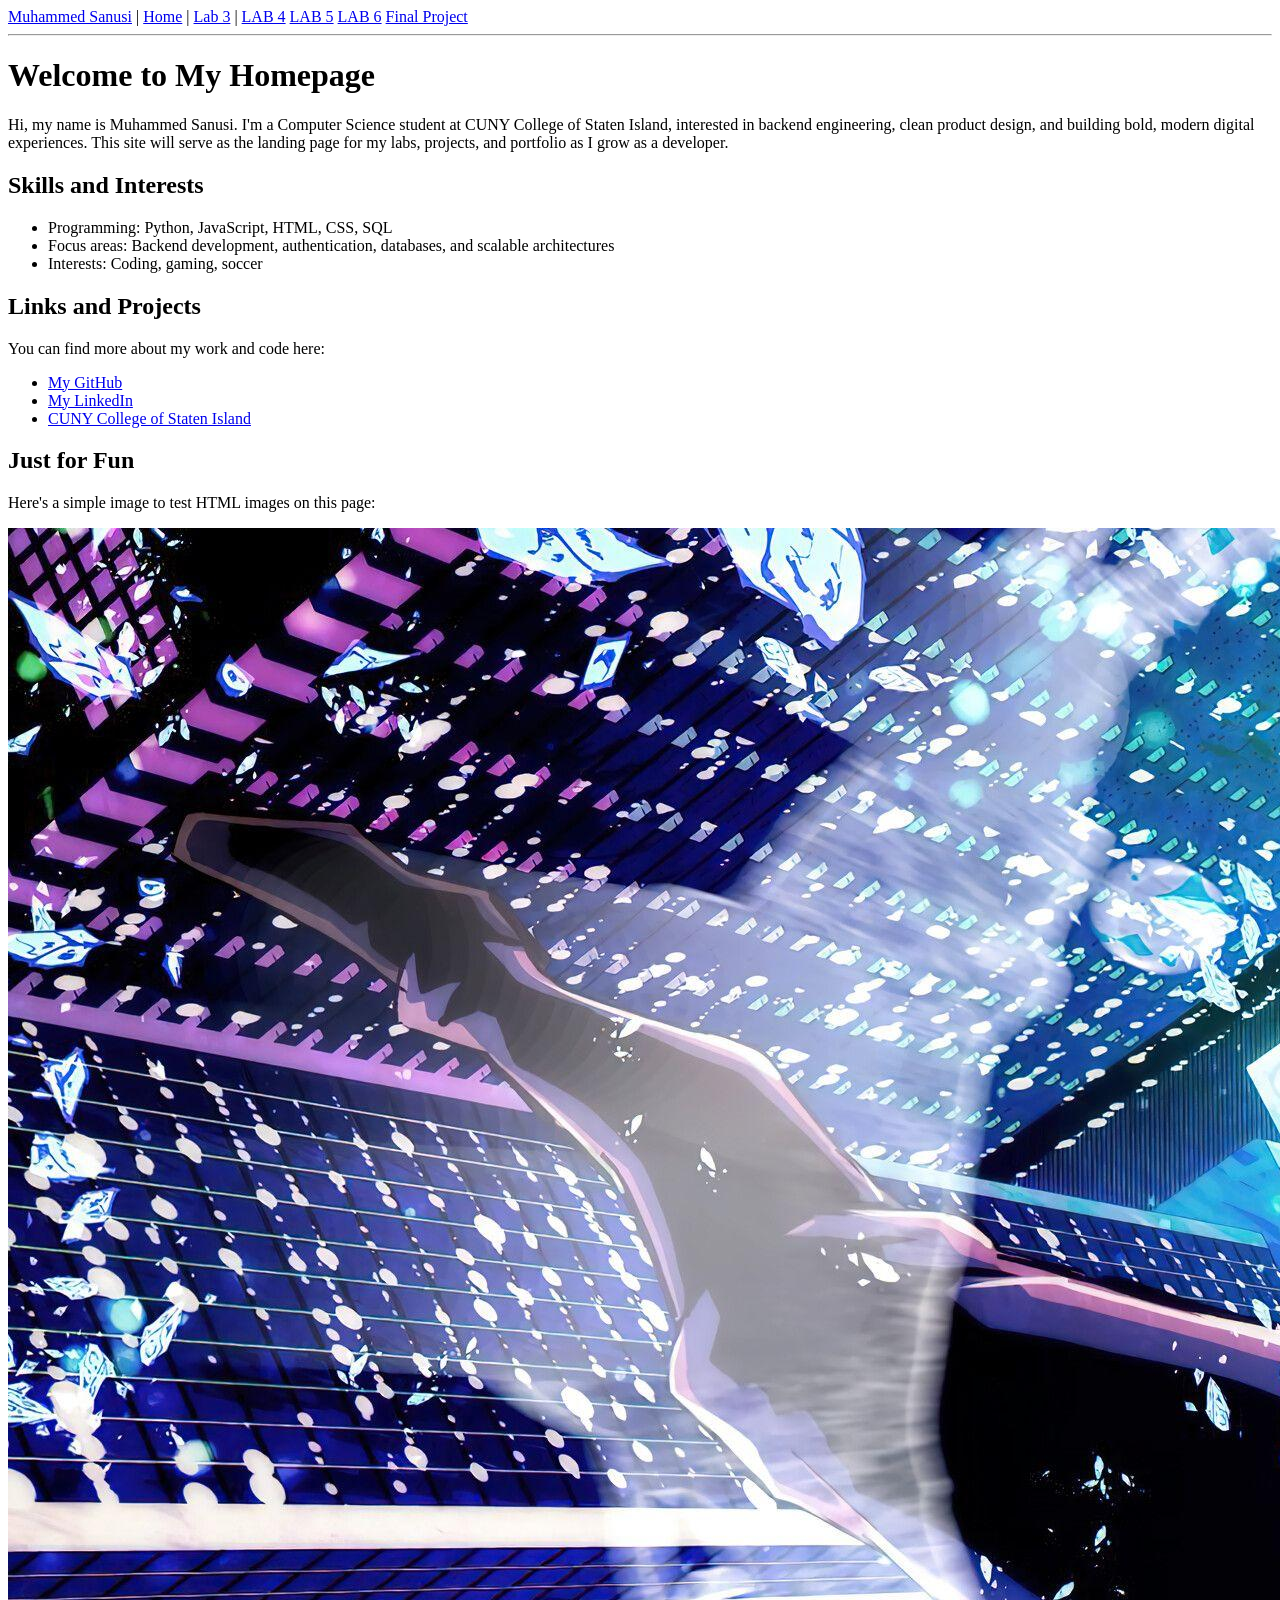
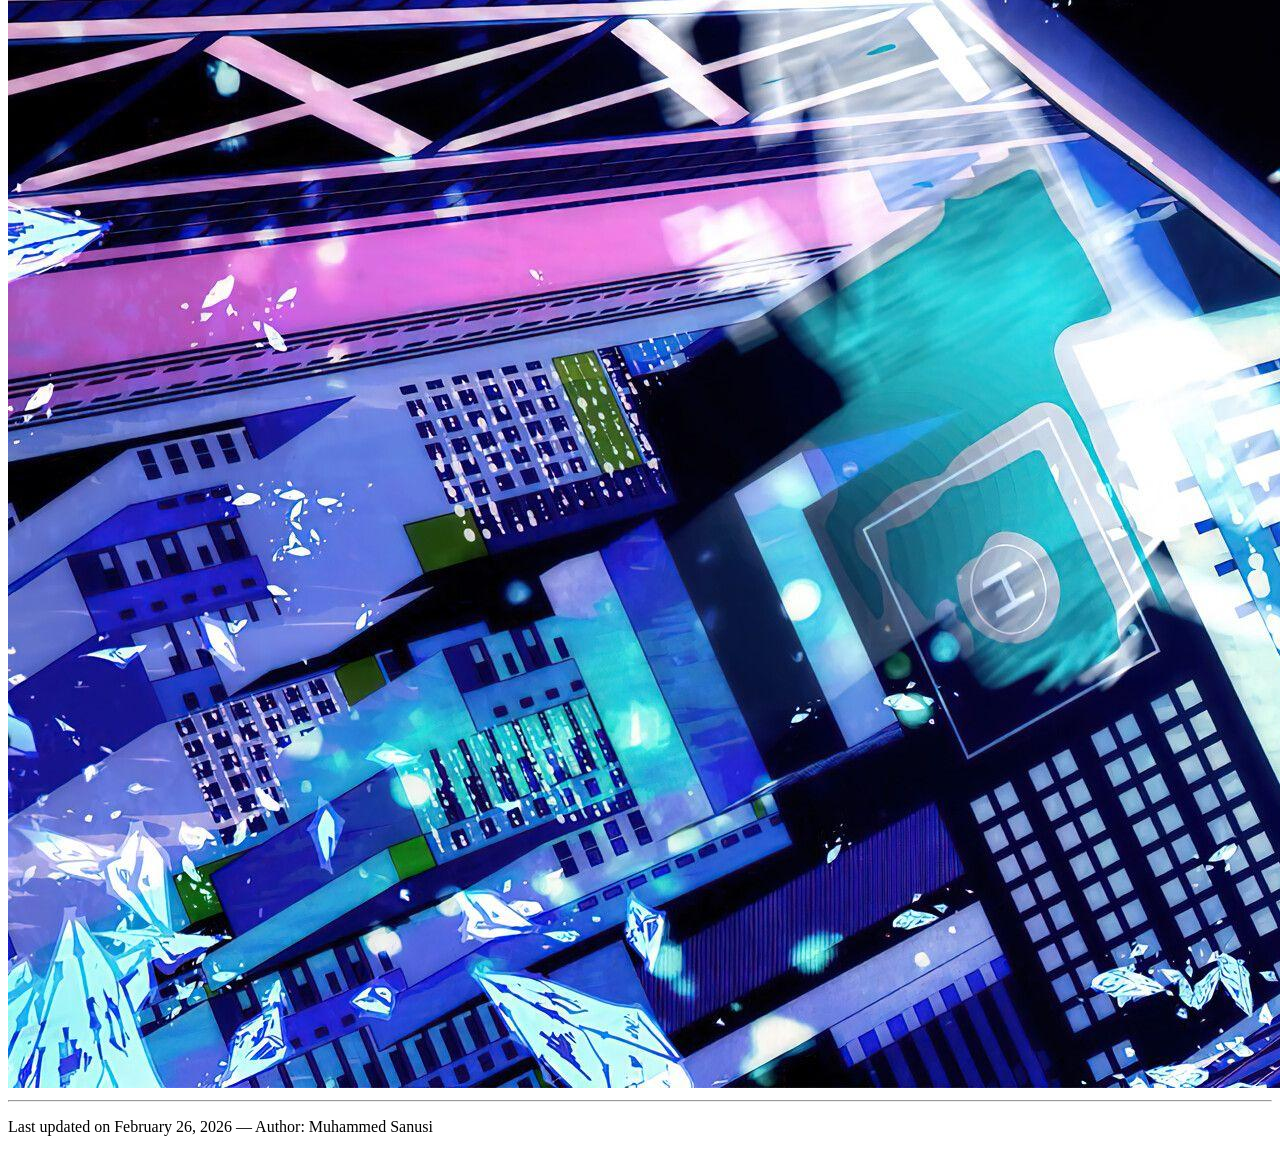
<file: index.html>
<!DOCTYPE html>
<html lang="en">
<head>
  <meta charset="UTF-8">
  <title>Muhammed Sanusi | Homepage</title>
</head>
<body>

<nav>
  <a href="index.html">Muhammed Sanusi</a> |
  <a href="index.html">Home</a> |
  <a href="responsive.html">Lab 3</a> |
  <a href="order.html">LAB 4</a>
  <a href="registration.html">LAB 5</a>
  <a href="REST.html">LAB 6</a>
  <a href="Website Project/Home.html">Final Project</a>
</nav>

<hr>

<h1>Welcome to My Homepage</h1>
<p>
  Hi, my name is Muhammed Sanusi. I'm a Computer Science student at CUNY College of Staten Island,
  interested in backend engineering, clean product design, and building bold, modern digital experiences.
  This site will serve as the landing page for my labs, projects, and portfolio as I grow as a developer.
</p>

<h2>Skills and Interests</h2>
<ul>
  <li>Programming: Python, JavaScript, HTML, CSS, SQL</li>
  <li>Focus areas: Backend development, authentication, databases, and scalable architectures</li>
  <li>Interests: Coding, gaming, soccer</li>
</ul>

<h2>Links and Projects</h2>
<p>You can find more about my work and code here:</p>
<ul>
  <li><a href="https://github.com/muhammedsanusi890-oss" target="_blank">My GitHub</a></li>
  <li><a href="https://www.linkedin.com/in/your-linkedin-username" target="_blank">My LinkedIn</a></li>
  <li><a href="https://www.csi.cuny.edu/" target="_blank">CUNY College of Staten Island</a></li>
</ul>

<h2>Just for Fun</h2>
<p>Here's a simple image to test HTML images on this page:</p>
<img src="Home.jpg" alt="Homepage image">

<hr>
<p>Last updated on February 26, 2026 — Author: Muhammed Sanusi</p>

</body>
</html>
</file>
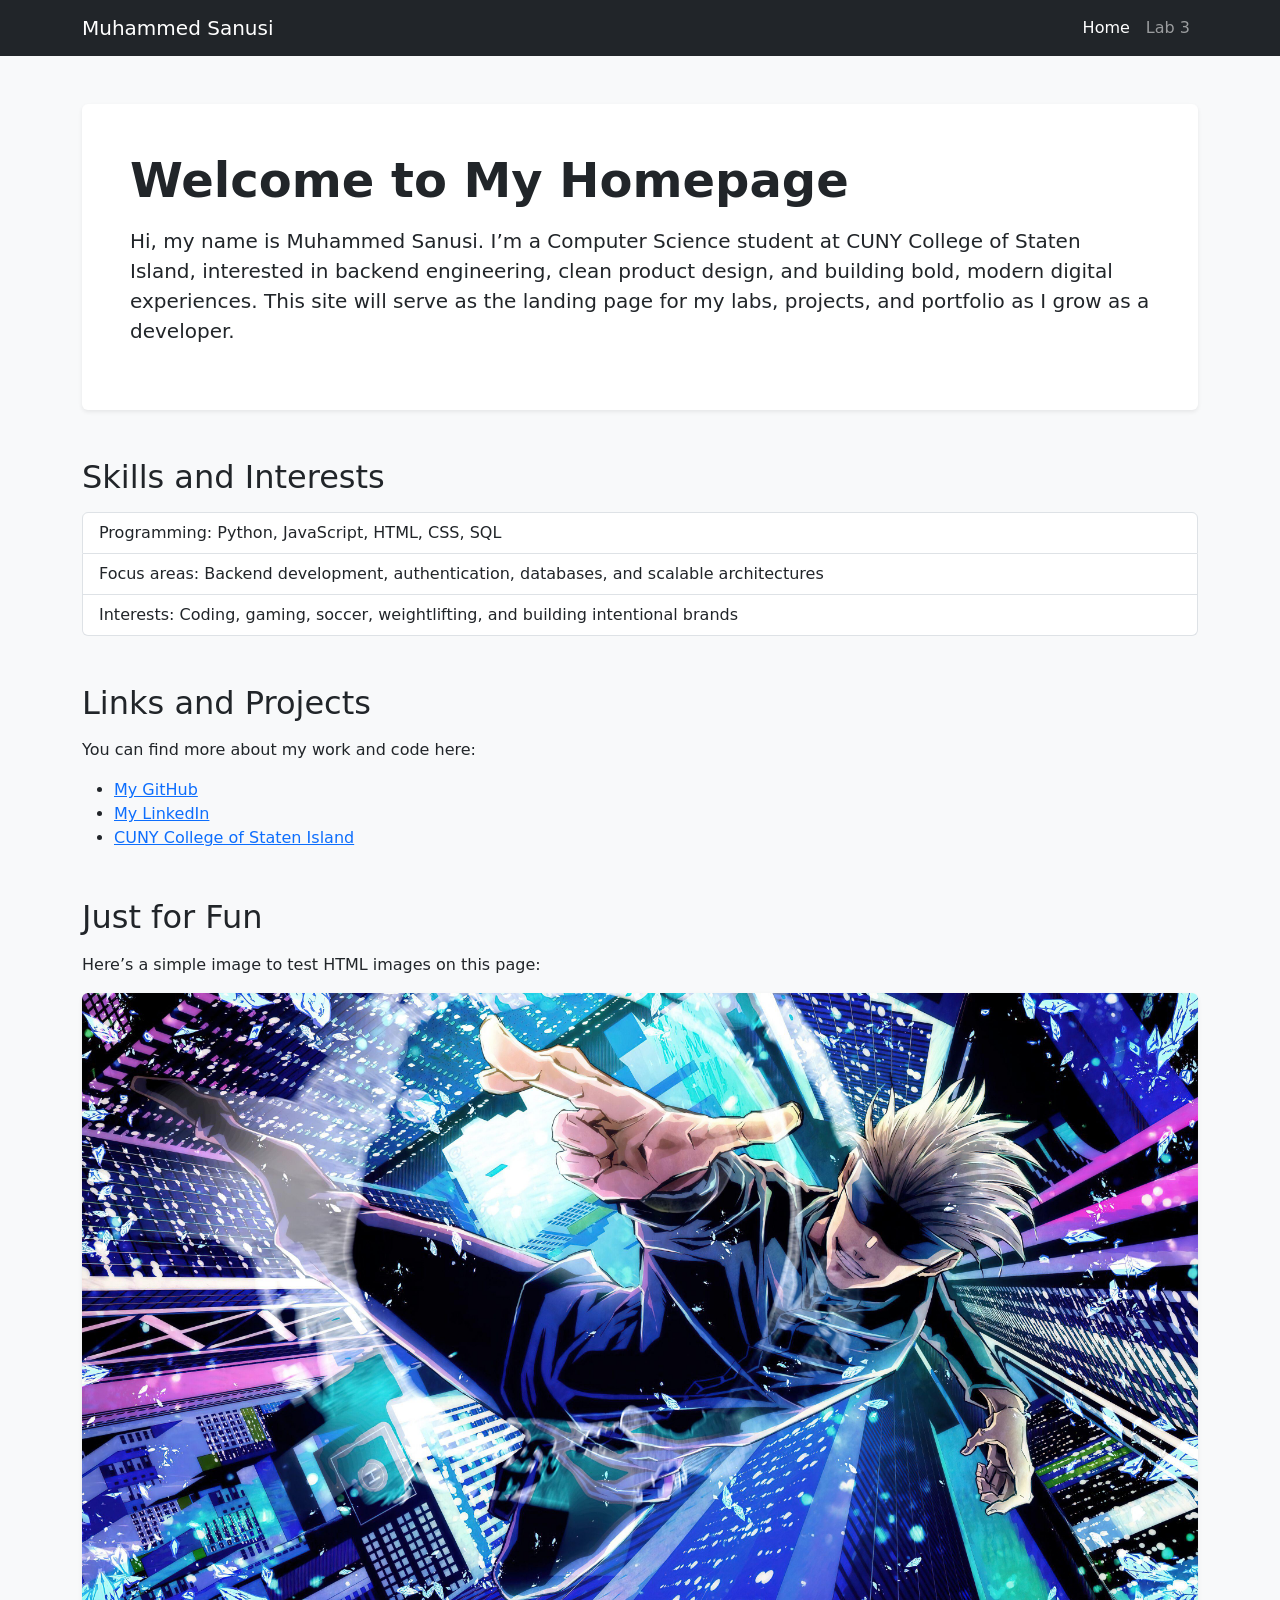
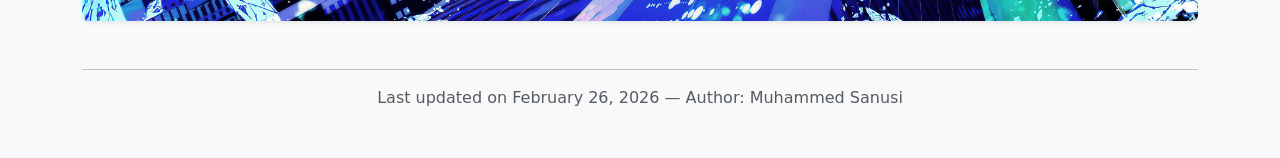
<file: Index.html>
<!DOCTYPE html>
<html lang="en">
<head>
  <meta charset="UTF-8">
  <meta name="viewport" content="width=device-width, initial-scale=1">
  <title>Muhammed Sanusi | Homepage</title>

  <!-- Bootstrap CSS -->
  <link href="https://cdn.jsdelivr.net/npm/bootstrap@5.3.0/dist/css/bootstrap.min.css" rel="stylesheet">
</head>

<body class="bg-light">

<!-- Navbar -->
<nav class="navbar navbar-expand-lg navbar-dark bg-dark">
  <div class="container">
    <a class="navbar-brand" href="index.html">Muhammed Sanusi</a>

    <button class="navbar-toggler" type="button" data-bs-toggle="collapse" data-bs-target="#navbarNav">
      <span class="navbar-toggler-icon"></span>
    </button>

    <div class="collapse navbar-collapse" id="navbarNav">
      <ul class="navbar-nav ms-auto">
        <li class="nav-item">
          <a class="nav-link active" href="index.html">Home</a>
        </li>
        <li class="nav-item">
          <a class="nav-link" href="responsive.html">Lab 3</a>
        </li>
      </ul>
    </div>
  </div>
</nav>

<!-- Header Section -->
<div class="container py-5">
  <div class="p-5 bg-white rounded shadow-sm">
    <h1 class="display-5 fw-bold">Welcome to My Homepage</h1>
    <p class="lead mt-3">
      Hi, my name is Muhammed Sanusi. I’m a Computer Science student at CUNY College of Staten Island,
      interested in backend engineering, clean product design, and building bold, modern digital experiences.
      This site will serve as the landing page for my labs, projects, and portfolio as I grow as a developer.
    </p>
  </div>
</div>

<!-- Skills Section -->
<div class="container mb-5">
  <h2 class="mb-3">Skills and Interests</h2>
  <ul class="list-group">
    <li class="list-group-item">Programming: Python, JavaScript, HTML, CSS, SQL</li>
    <li class="list-group-item">Focus areas: Backend development, authentication, databases, and scalable architectures</li>
    <li class="list-group-item">Interests: Coding, gaming, soccer, weightlifting, and building intentional brands</li>
  </ul>
</div>

<!-- Links Section -->
<div class="container mb-5">
  <h2 class="mb-3">Links and Projects</h2>
  <p>You can find more about my work and code here:</p>
  <ul>
    <li><a href="https://github.com/muhammedsanusi890-oss" target="_blank">My GitHub</a></li>
    <li><a href="https://www.linkedin.com/in/your-linkedin-username" target="_blank">My LinkedIn</a></li>
    <li><a href="https://www.csi.cuny.edu/" target="_blank">CUNY College of Staten Island</a></li>
  </ul>
</div>

<!-- Image Section -->
<div class="container mb-5">
  <h2 class="mb-3">Just for Fun</h2>
  <p>Here’s a simple image to test HTML images on this page:</p>
  <img src="Home.jpg" class="img-fluid rounded shadow-sm" alt="Homepage image">
</div>

<!-- Footer -->
<div class="container text-center mb-5">
  <hr>
  <p class="text-muted">Last updated on February 26, 2026 — Author: Muhammed Sanusi</p>
</div>

<!-- Bootstrap JS -->
<script src="https://cdn.jsdelivr.net/npm/bootstrap@5.3.0/dist/js/bootstrap.bundle.min.js"></script>

</body>
</html>
</file>
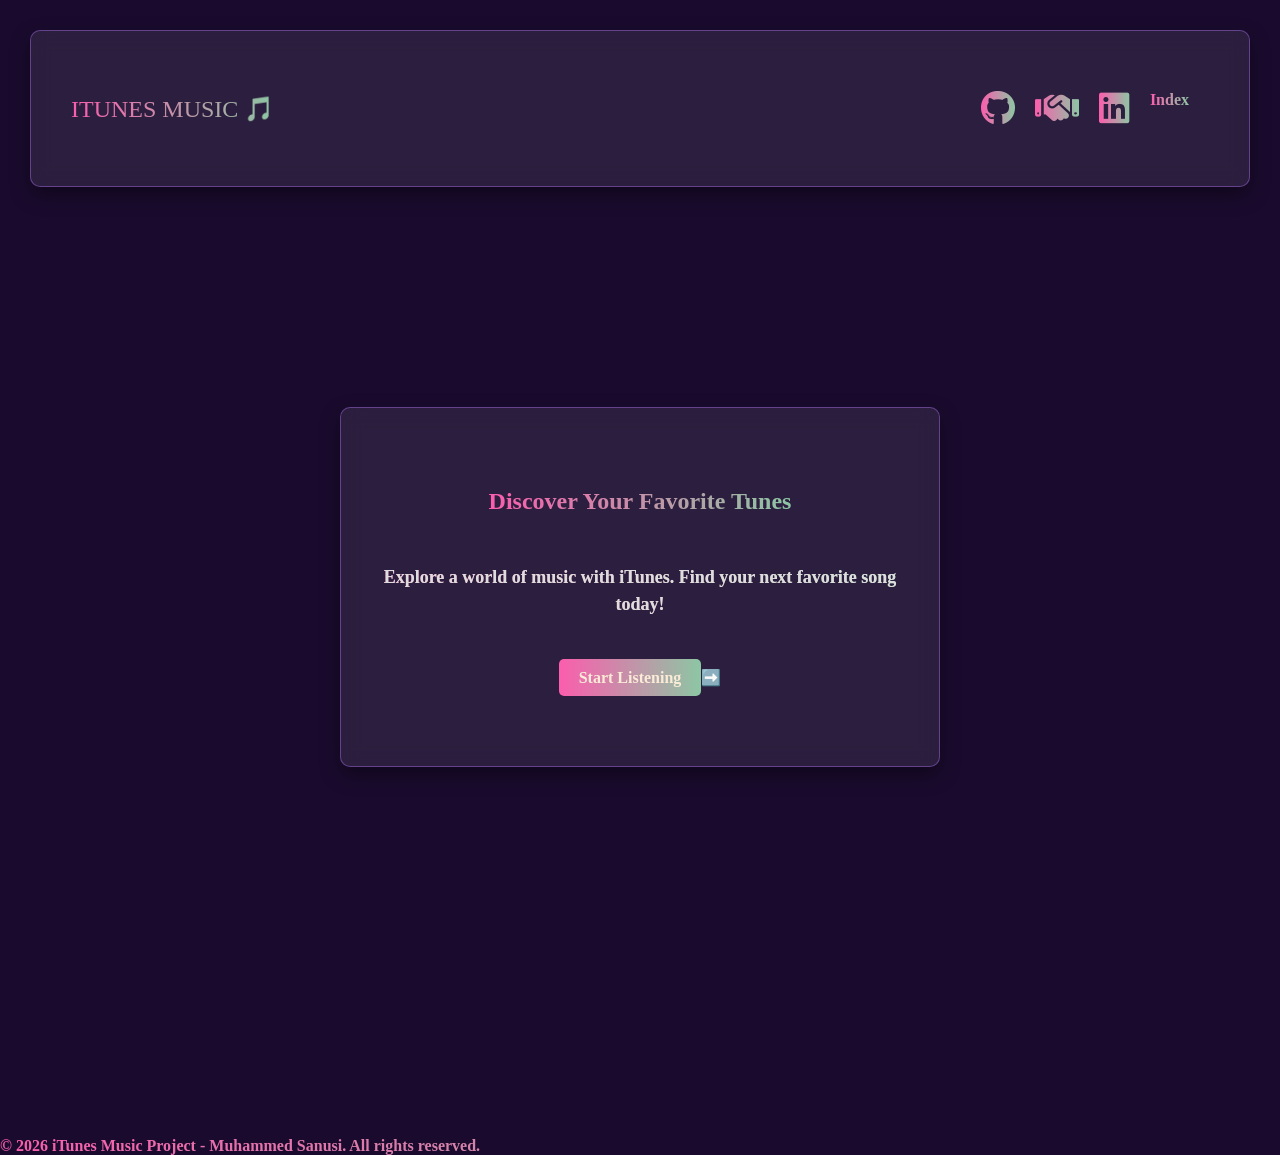
<file: Website Project/index.html>
<!DOCTYPE html>
<html lang="en">
<head>
    <meta charset="UTF-8">
    <meta name="viewport" content="width=device-width, initial-scale=1.0">
    <link rel="stylesheet" href="Project.css">
    <link rel="preconnect" href="https://fonts.googleapis.com">
    <link rel="preconnect" href="https://fonts.gstatic.com" crossorigin>
    <link href="https://fonts.googleapis.com/css2?family=Henny+Penny&display=swap" rel="stylesheet">
    <link rel="stylesheet" href="https://cdnjs.cloudflare.com/ajax/libs/font-awesome/6.5.0/css/all.min.css">
    <title>ITUNES MUSIC 🎵</title>
</head>
<body>
    <div class="body-container">
        <div class="container">
        <nav class="heading">
            <div>
                <h1 class="caveat-brush-regular itunes-text">ITUNES MUSIC 🎵</h1>
            </div>

            <ul class="socials">
                <li><a href="https://github.com/muhammedsanusi890-oss/muhammedsanusi890-oss.github.io"><i class="fab fa-github itunes-text"></i></a></li>
                <li><a href="https://app.joinhandshake.com/profiles/dq533v/profile-views"><i class="fas fa-handshake itunes-text"></i></a></li>
                <li><a href="https://www.linkedin.com/"><i class="fab fa-linkedin itunes-text"></i></a></li>
                <li><a href="../Index.html" class="itunes-text">Index </a></li>
            </ul>
        </nav>
    </div>
    
    <div class="banner">
        <div class="banner-content">
            <div><h2 class="itunes-text">Discover Your Favorite Tunes</h2></div>
            <div><p class="itunes-text">Explore a world of music with iTunes. Find your next favorite song today!</p></div>
            <div id="link-container"><a href="music.html" class="btn itunes-text"><span class="btn-text">Start Listening</span></a>➡️</div>
        </div>
    </div>
    </div>
     <footer class="footer itunes-text">
        © 2026 iTunes Music Project - Muhammed Sanusi. All rights reserved.
    </footer>
</body>
</html>
</file>
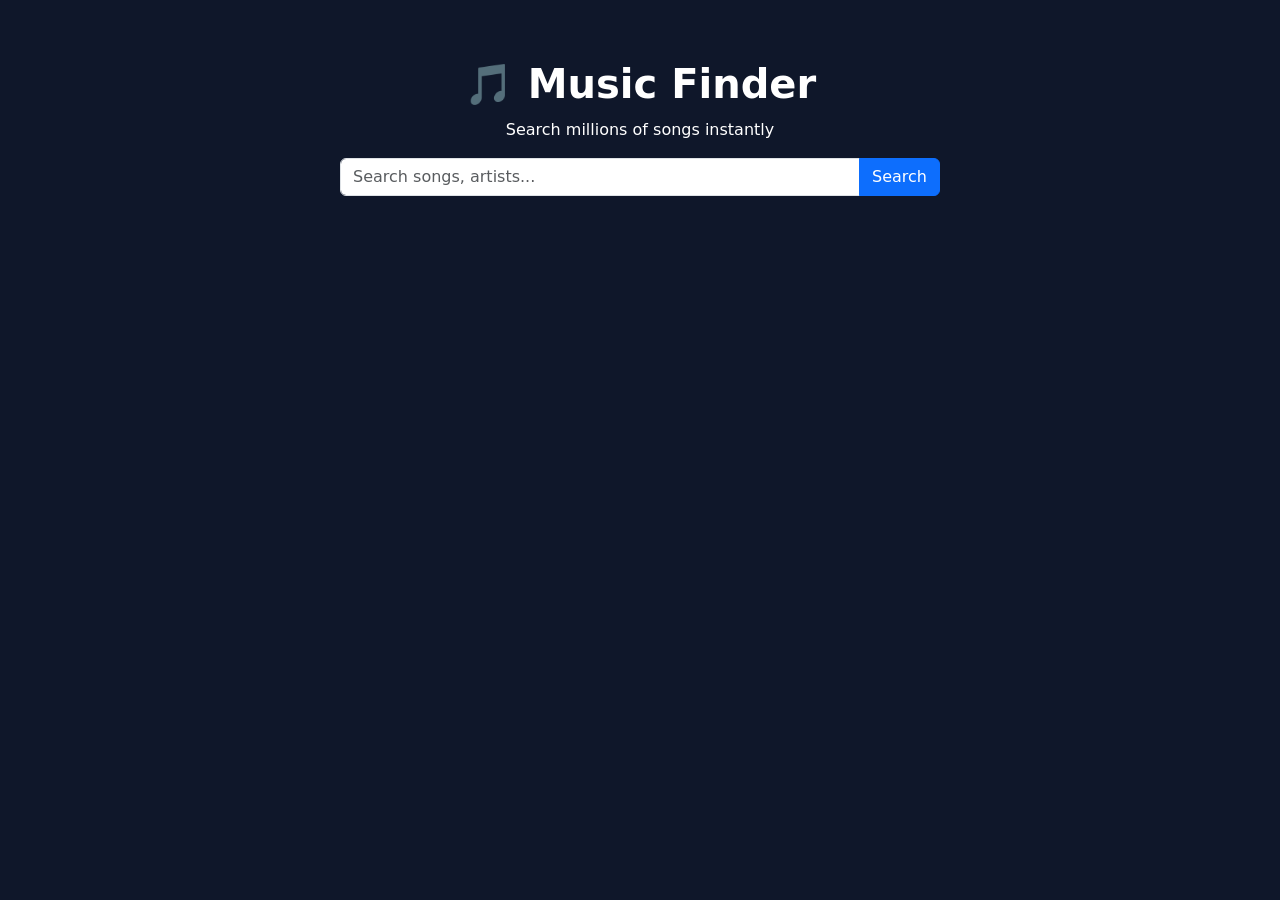
<file: API.html>
<!DOCTYPE html>
<html lang="en">
<head>
  <meta charset="UTF-8">
  <meta name="viewport" content="width=device-width, initial-scale=1.0">
  <title>Music Search App</title>

  
  <link href="https://cdn.jsdelivr.net/npm/bootstrap@5.3.0/dist/css/bootstrap.min.css" rel="stylesheet">

  <style>
    body {
      background: #0f172a;
      color: white;
    }

    .hero {
      padding: 60px 20px;
      text-align: center;
    }

    .hero h1 {
      font-weight: bold;
      margin-bottom: 10px;
    }

    .search-box {
      max-width: 600px;
      margin: 0 auto;
    }

    .card {
      border: none;
      border-radius: 15px;
      overflow: hidden;
      transition: transform 0.2s;
    }

    .card:hover {
      transform: scale(1.03);
    }

    .card img {
      height: 180px;
      object-fit: cover;
    }

    .results {
      margin-top: 30px;
    }

    audio {
      width: 100%;
    }
  </style>
</head>

<body>

<!-- HERO -->
<div class="hero">
  <h1>🎵 Music Finder</h1>
  <p>Search millions of songs instantly</p>

  <div class="input-group search-box mt-3">
    <input type="text" id="searchInput" class="form-control" placeholder="Search songs, artists...">
    <button class="btn btn-primary" onclick="search()">Search</button>
  </div>
</div>


<div class="container results">
  <div class="row" id="results"></div>
</div>

<script>
async function search() {
  const query = document.getElementById("searchInput").value;

  const url = `https://itunes.apple.com/search?term=${encodeURIComponent(query)}&media=music&entity=song&limit=20`;

  const res = await fetch(url);
  const data = await res.json();

  displayResults(data.results);
}

function displayResults(items) {
  const container = document.getElementById("results");
  container.innerHTML = "";

  if (!items.length) {
    container.innerHTML = "<p class='text-center'>No results found</p>";
    return;
  }

  items.forEach(item => {
    const col = document.createElement("div");
    col.className = "col-md-3 mb-4";

    col.innerHTML = `
      <div class="card bg-dark text-white shadow">
        <img src="${item.artworkUrl100}" class="card-img-top">
        <div class="card-body">
          <h6>${item.trackName}</h6>
          <p class="text-muted mb-1">${item.artistName}</p>
          <small>${item.collectionName || ""}</small>
        </div>
        <div class="card-footer bg-dark border-0">
          ${item.previewUrl ? `<audio controls src="${item.previewUrl}"></audio>` : ""}
        </div>
      </div>
    `;

    container.appendChild(col);
  });
}
</script>

</body>
</html>
</file>
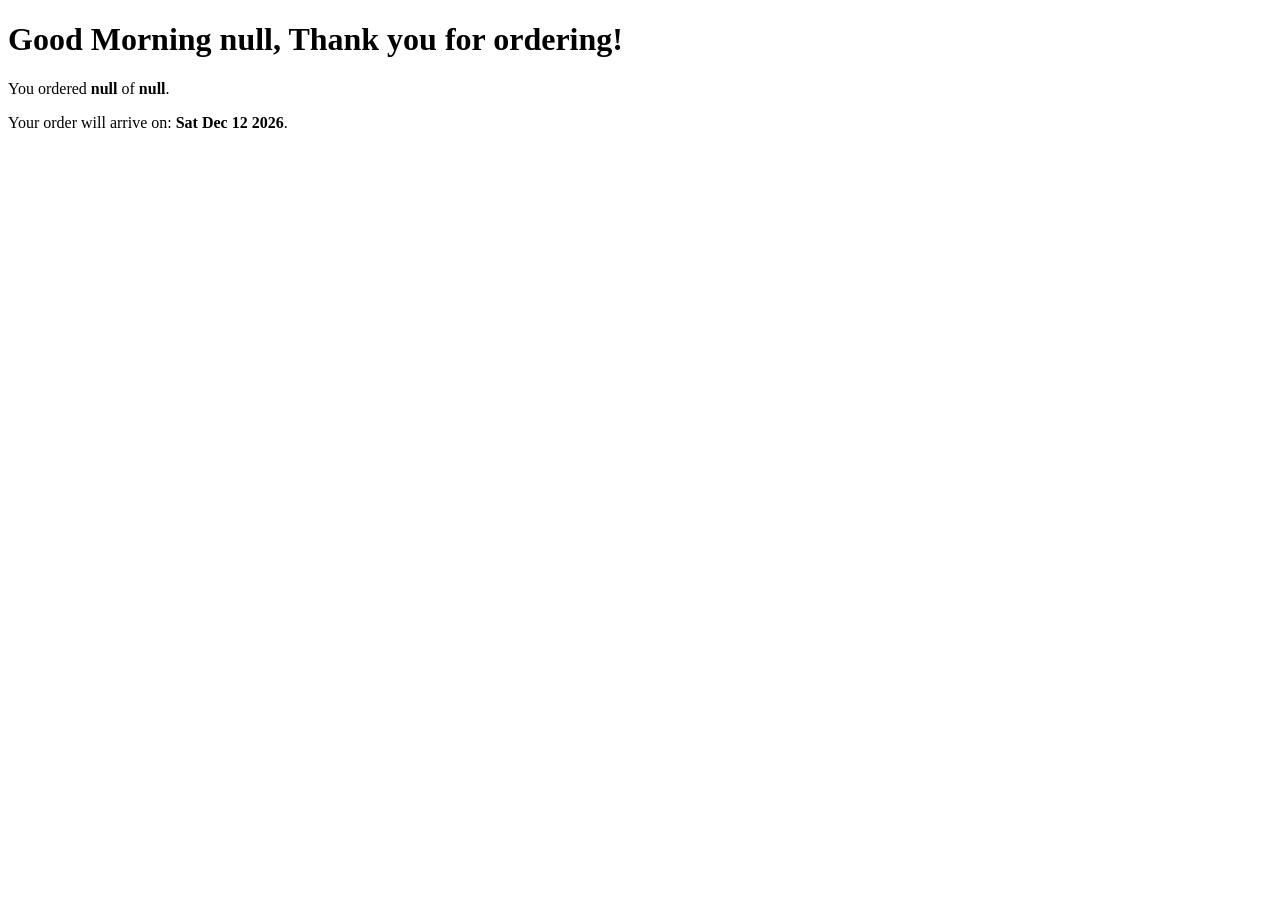
<file: order.html>
<!DOCTYPE html>
<html lang="en">
<head>
    <meta charset="UTF-8">
    <meta name="viewport" content="width=device-width, initial-scale=1.0">
    <title>Store Order</title>
</head>
<body>

<h1 id="greeting"></h1>
<p id="summary"></p>
<p id="arrival"></p>

<script>
alert("Welcome to the Store!");


let customerName = prompt("What is your name?");
let item = prompt("What item would you like to order?");
let quantity = prompt("How many would you like? (1-99)");

let now = new Date();
let hour = now.getHours();
let greetingText = "";

if (hour < 12) {
    greetingText = "Good Morning";
} else if (hour < 18) {
    greetingText = "Good Afternoon";
} else {
    greetingText = "Good Evening";
}


document.getElementById("greeting").innerHTML =
    `${greetingText} ${customerName}, Thank you for ordering!`;


document.getElementById("summary").innerHTML =
    `You ordered <strong>${quantity}</strong> of <strong>${item}</strong>.`;


let arrivalDate = new Date();
arrivalDate.setDate(arrivalDate.getDate() + 7);

document.getElementById("arrival").innerHTML =
    `Your order will arrive on: <strong>${arrivalDate.toDateString()}</strong>.`;

</script>

</body>
</html>
</file>
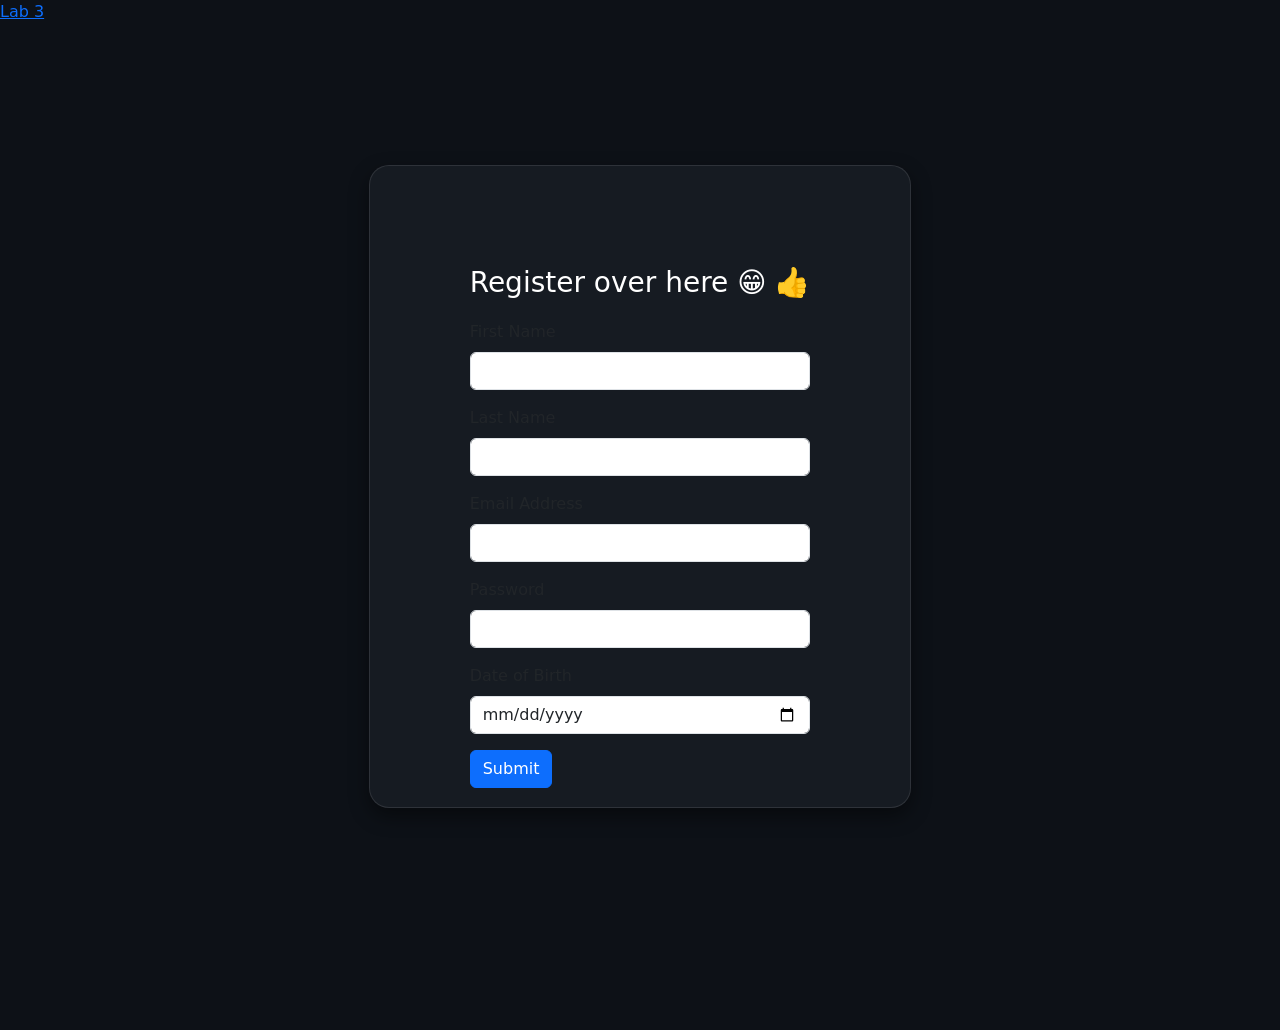
<file: registration.html>
<!DOCTYPE html>
<html lang="en">
<head>
    <meta charset="UTF-8">
    <meta name="viewport" content="width=device-width, initial-scale=1.0">
    <link href="https://cdn.jsdelivr.net/npm/bootstrap@5.3.8/dist/css/bootstrap.min.css" rel="stylesheet" integrity="sha384-sRIl4kxILFvY47J16cr9ZwB07vP4J8+LH7qKQnuqkuIAvNWLzeN8tE5YBujZqJLB" crossorigin="anonymous">
    <link href="registration.css" rel="stylesheet">
    <title>Document</title>
</head>
<body>


  <a href="responsive.html">Lab 3</a>


    <section class="wrapper-container">
  <div class="content">
  <div id="register" class="wrapper">
    
    <div class="heading-wrapper">
      <h3>Register over here 😁 👍</h3>
    </div>

    <form id="regForm">

      <div class="mb-3">
        <label for="firstName" class="form-label">First Name</label>
        <input type="text" class="form-control" id="firstName" required>
      </div>

      <div class="mb-3">
        <label for="lastName" class="form-label">Last Name</label>
        <input type="text" class="form-control" id="lastName" required>
      </div>

      <div class="mb-3">
        <label for="email" class="form-label">Email Address</label>
        <input type="email" class="form-control" id="email" required>
      </div>

      <div class="mb-3">
        <label for="password" class="form-label">Password</label>
        <input type="password" class="form-control" id="password" required>
      </div>

      <div class="mb-3">
        <label for="dob" class="form-label">Date of Birth</label>
        <input type="date" class="form-control" id="dob" required>
      </div>

      <button type="button" class="btn btn-primary" id="subtn" onclick="approve()">Submit</button>

    </form>

  </div>
  <div id="result" class="result"></div>
  </div>
</section>
</body>
</html>


<script>
let user = {
    firstName: "",
    lastName: "",
    email: "",
    password: "",
    dob: ""
};

const firstname = document.getElementById('firstName');
const lastname  = document.getElementById('lastName');
const email     = document.getElementById('email');
const password  = document.getElementById('password');
const dob       = document.getElementById('dob');
const result  = document.getElementById('result')


function approve() {
    user.firstName = firstname.value.trim()
    user.lastName = lastname.value.trim()
    user.email = email.value.trim()
    user.password = password.value
    user.dob = dob.value

    if(!user.firstName || !user.lastName || !user.dob || !user.email){
            result.style.display = "block"
         result.innerHTML = `<p style="color:red;">Registration Failed 😒: All fields are required</p>`;
        return;
     }

     if (!(user.password.includes("!") || user.password.includes("?"))) {
            result.style.display = "block"
        result.innerHTML = `<p style="color:red;">Registration Failed 😒: Password must contain ! or ?</p>`;
        return;
    }
   

    let asterisk_password = '*'.repeat(user.password.length)

    result.style.display = "block"

    result.innerHTML = `<h4 style="color:green;">Registration Successful 😎!</h4>
        <p><strong>First Name:</strong> ${user.firstName}</p>
        <p><strong>Last Name:</strong> ${user.lastName}</p>
        <p><strong>Email:</strong> ${user.email}</p>
        <p><strong>Password:</strong> ${asterisk_password}</p>
        <p><strong>Date of Birth:</strong> ${user.dob}</p>
    `;



}
</script>
</file>
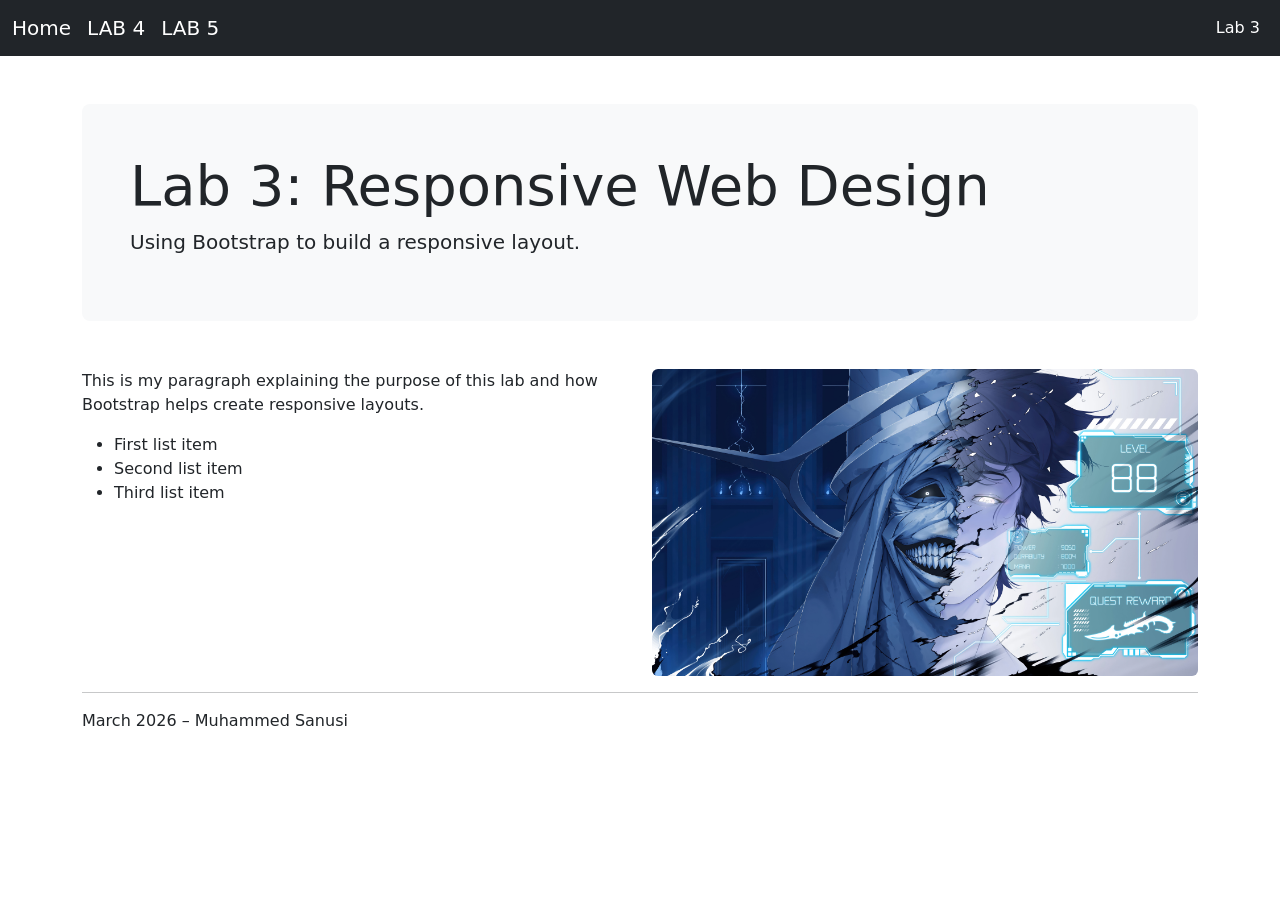
<file: responsive.html>
<!DOCTYPE html>
<html lang="en">
<head>
  <meta charset="UTF-8">
  <meta name="viewport" content="width=device-width, initial-scale=1">
  <title>Lab 3 – Responsive Design</title>
  <link href="https://cdn.jsdelivr.net/npm/bootstrap@5.3.0/dist/css/bootstrap.min.css" rel="stylesheet">
</head>

<body>


<nav class="navbar navbar-expand-lg navbar-dark bg-dark">
  <div class="container-fluid">
    <a class="navbar-brand" href="index.html">Home</a>
    <a class="navbar-brand" href="order.html">LAB 4</a>
    <a class="navbar-brand" href="registration.html">LAB 5</a>
    <button class="navbar-toggler" type="button" data-bs-toggle="collapse" data-bs-target="#navbarNav">
      <span class="navbar-toggler-icon"></span>
    </button>

    <div class="collapse navbar-collapse" id="navbarNav">
      <ul class="navbar-nav ms-auto">
        <li class="nav-item">
          <a class="nav-link active" aria-current="page" href="lab3.html">Lab 3</a>
        </li>
      </ul>
    </div>
  </div>
</nav>


<div class="container py-5">
  <div class="p-5 bg-light rounded-3">
    <h1 class="display-4">Lab 3: Responsive Web Design</h1>
    <p class="lead">Using Bootstrap to build a responsive layout.</p>
  </div>
</div>


<div class="container">
  <div class="row">
    <div class="col-md-6">
      <p>
        This is my paragraph explaining the purpose of this lab and how Bootstrap helps create responsive layouts.
      </p>

      <ul>
        <li>First list item</li>
        <li>Second list item</li>
        <li>Third list item</li>
      </ul>
    </div>

    <div class="col-md-6">
      <img src="wallpaper.jpg" class="img-fluid rounded" alt="Example image">
    </div>
  </div>

  <hr>
  <p>March 2026 – Muhammed Sanusi</p>
</div>

<script src="https://cdn.jsdelivr.net/npm/bootstrap@5.3.0/dist/js/bootstrap.bundle.min.js"></script>
</body>
</html>
</file>
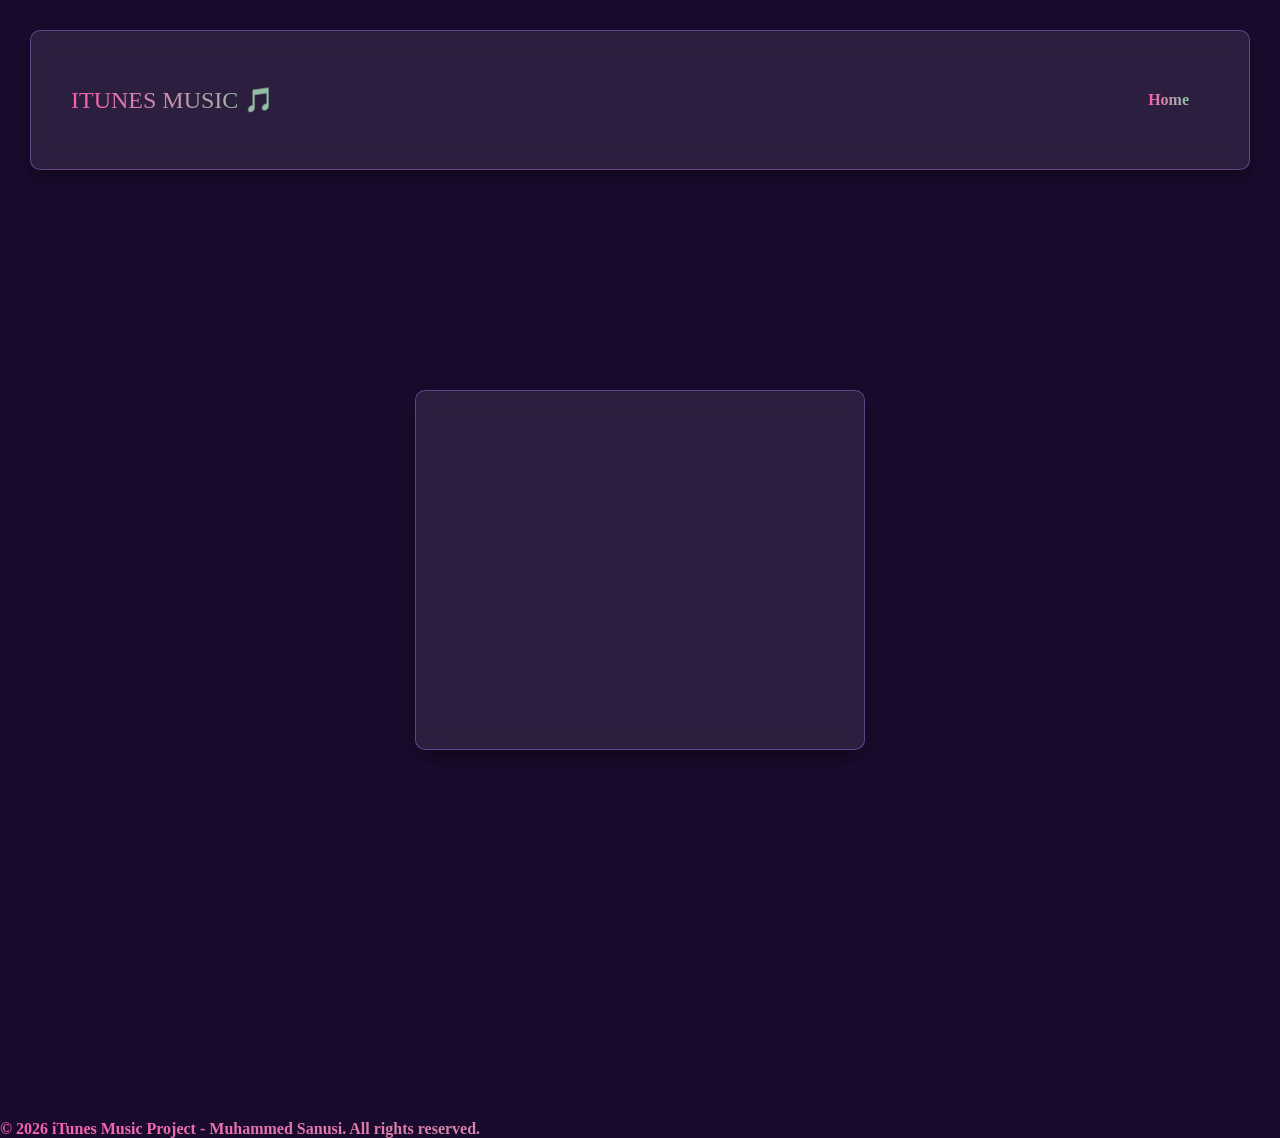
<file: Website Project/details.html>
<!DOCTYPE html>
<html lang="en">
<head>
    <meta charset="UTF-8">
    <meta name="viewport" content="width=device-width, initial-scale=1.0">
    <link rel="stylesheet" href="Project.css">
    <link rel="preconnect" href="https://fonts.googleapis.com">
    <link rel="preconnect" href="https://fonts.gstatic.com" crossorigin>
    <link href="https://fonts.googleapis.com/css2?family=Henny+Penny&display=swap" rel="stylesheet">
    <link rel="stylesheet" href="https://cdnjs.cloudflare.com/ajax/libs/font-awesome/6.5.0/css/all.min.css">
    <link rel="stylesheet" href="music.css">
    <title>Document</title>
</head>
<body>
    <div class="body-container">
        <div class="container">
        <nav class="heading">
            <div>
                <h1 class="caveat-brush-regular itunes-text">ITUNES MUSIC 🎵</h1>
            </div>

            <ul class="socials">
                <li><a href="Home.html" class="itunes-text">Home</a> </li>
        </ul>
        </nav>
        </div>

        <div class="banner">
            <div class="banner-content">
                <p id="details"></p>
            </div>
        </div>
                
    </div>
    <script src="details.js"></script>
     <footer class="footer itunes-text">
        © 2026 iTunes Music Project - Muhammed Sanusi. All rights reserved.
    </footer>
</body>
</html>
</file>
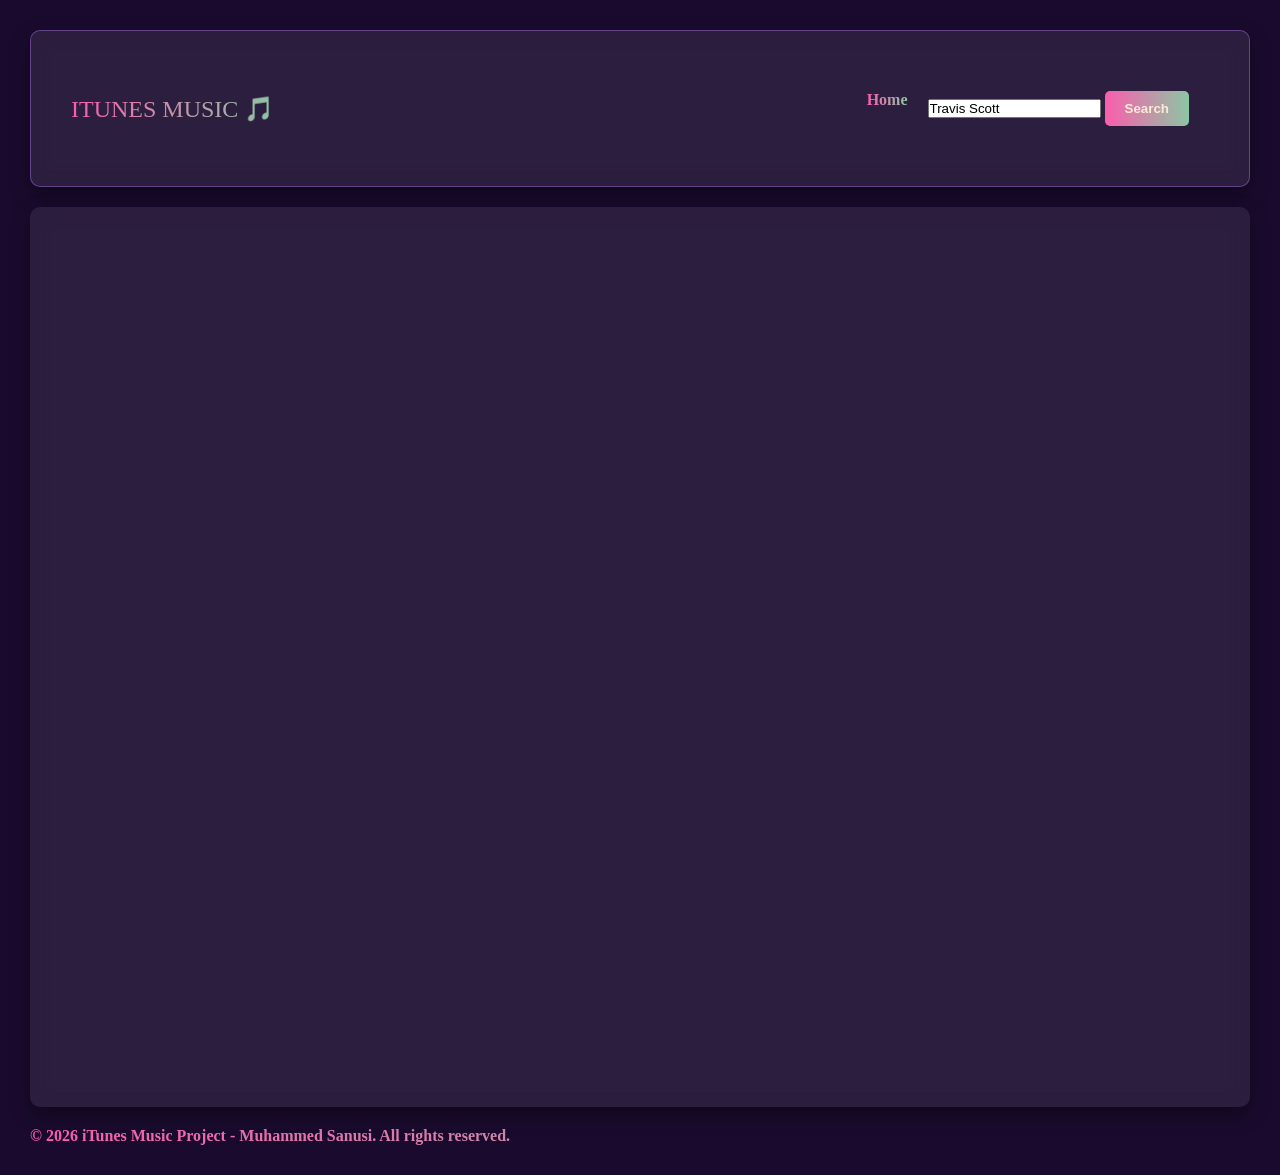
<file: Website Project/music.html>
<!DOCTYPE html>
<html lang="en">
<head>
    <meta charset="UTF-8">
    <meta name="viewport" content="width=device-width, initial-scale=1.0">
    <link rel="stylesheet" href="Project.css">
    <link rel="preconnect" href="https://fonts.googleapis.com">
    <link rel="preconnect" href="https://fonts.gstatic.com" crossorigin>
    <link href="https://fonts.googleapis.com/css2?family=Henny+Penny&display=swap" rel="stylesheet">
    <link rel="stylesheet" href="https://cdnjs.cloudflare.com/ajax/libs/font-awesome/6.5.0/css/all.min.css">
    <link rel="stylesheet" href="music.css">
    
    <title>Document</title>
</head>
<body>

    <div class="body-container">
        <div class="container">
        <nav class="heading">
            <div>
                <h1 class="caveat-brush-regular itunes-text">ITUNES MUSIC 🎵</h1>
            </div>

            <ul class="socials">
                <li><a href="Home.html" class="itunes-text">Home</a> </li>
                <li>
                    <div class="input-group mb-3 search-container">
  <input type="text" id="input-search" class="form-control input-body" placeholder="Search music, artists, albums">
  <button class="btn btn-primary" type="button" onclick="search()"><span class="btn-text">Search</span></button>
         </div>
        </li>
            </ul>
        </nav>
    </div>
    

        


        <div class="music-banner">
            <div class="row music-item" id="results"></div>
        </div>


    <footer class="footer itunes-text">
        © 2026 iTunes Music Project - Muhammed Sanusi. All rights reserved.
    </footer>



<script src="music.js"></script>
</body>
</html>
</file>
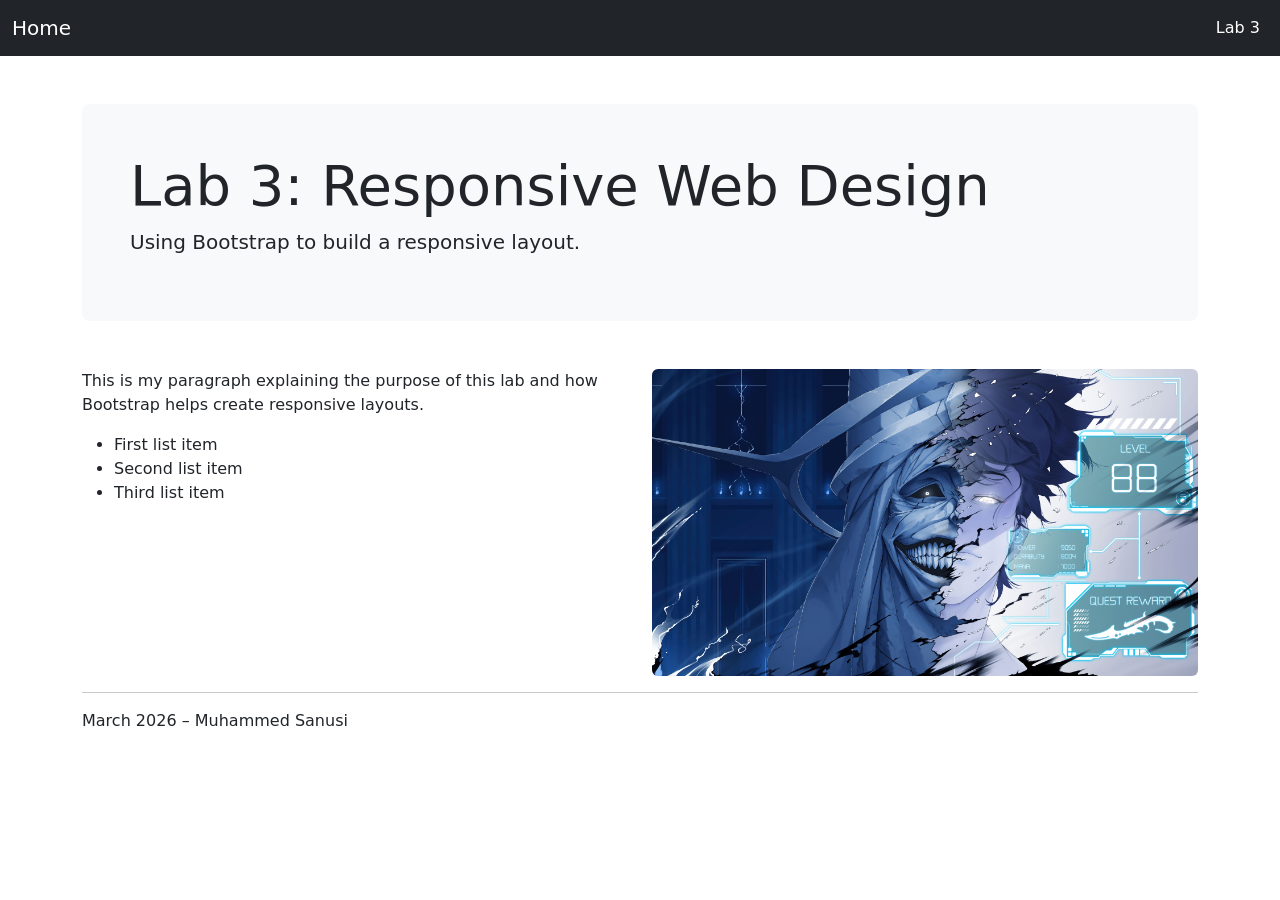
<file: LABS/LABS/responsive.html>
<!DOCTYPE html>
<html lang="en">
<head>
  <meta charset="UTF-8">
  <meta name="viewport" content="width=device-width, initial-scale=1">
  <title>Lab 3 – Responsive Design</title>
  <link href="https://cdn.jsdelivr.net/npm/bootstrap@5.3.0/dist/css/bootstrap.min.css" rel="stylesheet">
</head>

<body>

<!-- Navbar -->
<nav class="navbar navbar-expand-lg navbar-dark bg-dark">
  <div class="container-fluid">
    <a class="navbar-brand" href="Home.html">Home</a>
    <button class="navbar-toggler" type="button" data-bs-toggle="collapse" data-bs-target="#navbarNav">
      <span class="navbar-toggler-icon"></span>
    </button>

    <div class="collapse navbar-collapse" id="navbarNav">
      <ul class="navbar-nav ms-auto">
        <li class="nav-item">
          <a class="nav-link active" aria-current="page" href="lab3.html">Lab 3</a>
        </li>
      </ul>
    </div>
  </div>
</nav>

<!-- Header Section -->
<div class="container py-5">
  <div class="p-5 bg-light rounded-3">
    <h1 class="display-4">Lab 3: Responsive Web Design</h1>
    <p class="lead">Using Bootstrap to build a responsive layout.</p>
  </div>
</div>

<!-- Content Section -->
<div class="container">
  <div class="row">
    <div class="col-md-6">
      <p>
        This is my paragraph explaining the purpose of this lab and how Bootstrap helps create responsive layouts.
      </p>

      <ul>
        <li>First list item</li>
        <li>Second list item</li>
        <li>Third list item</li>
      </ul>
    </div>

    <div class="col-md-6">
      <img src="wallpaper.jpg" class="img-fluid rounded" alt="Example image">
    </div>
  </div>

  <hr>
  <p>March 2026 – Muhammed Sanusi</p>
</div>

<script src="https://cdn.jsdelivr.net/npm/bootstrap@5.3.0/dist/js/bootstrap.bundle.min.js"></script>
</body>
</html>
</file>
<file: Website Project/Project.css>
*{
    margin: 0;
    padding: 0;
    box-sizing: border-box;
}

body{
     background: #1a0b2e;
     color: #fff;
    font-family: 'Caveat Brush', cursive;
}

.itunes-text {
    background: linear-gradient(90deg, #fb5dad, #55fb9f, #b97aff);
    background-size: 300% 300%;
    -webkit-background-clip: text;
    background-clip: text;
    color: transparent;
    font-weight: 900;
}



.body-container{
    padding :30px; 
    display: flex;
    flex-direction: column;
    min-height: 100vh;
}


i{
    font-size: 35px;
}


.caveat-brush-regular {
  font-family: "Caveat Brush", cursive;
  font-weight: 400;
  font-style: normal;
}


a{
    color: #fff;
    text-decoration: none;
}



.container{
    width: 100%;
    margin: 0 auto;
    padding: 20px;
    border-bottom-left-radius: 5px;
    border-bottom-right-radius: 5px;
     width: 100%;
    padding: 20px;
    background: rgba(255, 255, 255, 0.08);
    -webkit-backdrop-filter: blur(10px);
    backdrop-filter: blur(10px);
    border-radius: 10px;
    box-shadow: 0 8px 20px rgba(0, 0, 0, 0.4);
    border: 1px solid rgba(185, 122, 255, 0.4);

}

.heading{
    display:flex;
    justify-content: space-between;
    align-items: center;
    padding: 20px;
}

.socials{
    padding : 20px; 
    list-style: none;
    display: flex;
    gap: 20px;
}


.banner{
    display: flex;
    flex-direction: column;
    align-items: center;
    text-align: center;
    padding: 50px;
    background: linear-gradient(to right, #1a0b2e, #1a0b2e);;
    margin : 20px 0px 0px 0px;
    min-height: 100vh;
}


.banner-content{
    display : flex;
    flex-direction: column;
    align-items: center;
    max-width: 600px;
    margin-top : 150px; 
    padding : 30px; 
    min-height : 40vh;
    min-width : 50vh;
    justify-content : space-evenly;
    background: rgba(255, 255, 255, 0.08);
    -webkit-backdrop-filter: blur(10px);
    backdrop-filter: blur(10px);
    border-radius: 10px;
    box-shadow: 0 8px 20px rgba(0, 0, 0, 0.4);
     border: 1px solid rgba(185, 122, 255, 0.4);

}

.banner-content p  {
    font-size: 18px;
    line-height: 1.5;
    color: #ddd;
}
.btn{
    color: white;
    padding : 10px 20px;
    background: linear-gradient(90deg, #fb5dad, #55fb9f, #b97aff);
    background-size: 300% 300%;
    color: transparent;
    font-weight: 900;
    border: none;
    border-radius: 5px;
    cursor: pointer;
    transition: background-position 0.5s;
}


.btn-text{
    color : antiquewhite !important;
}
</file>
<file: registration.css>
* {
    margin: 0;
    padding: 0;
    box-sizing: border-box;
}

html, body {
    height: 100%;
    background: #0d1117;
}


.wrapper-container {
    min-height: 100vh;
    display: flex;
    justify-content: center;
    padding: 50px;
}


.wrapper {
    border: 1px solid rgba(255, 255, 255, 0.1);
    height: 80%;
    margin: 40px;
    padding: 100px;
    border-radius: 20px;

    background: #161b22; 
    box-shadow: 0 8px 20px rgba(0, 0, 0, 0.45); 
}

.heading-wrapper {
    margin-bottom: 20px;
    color: white;
}

/* result box */
.result {
    margin: 50px;
    border: 1px solid rgba(255, 255, 255, 0.15);
    height: 45%;
    padding: 30px;
    border-radius: 20px;
    display : none; 
    background: #1f2937; 
    box-shadow: 0 8px 20px rgba(0, 0, 0, 0.45);

    color: white;
}


.content {
    border: 1px solid transparent; 
    display: flex;
    justify-content: space-around;
    min-width: 50vw;
    padding: 50px;
}
</file>
<file: Website Project/music.css>
.music-banner{
    min-height: 100vh;
    background: rgba(255, 255, 255, 0.08);
    box-shadow: 0 8px 20px rgba(0, 0, 0, 0.4);
    -webkit-backdrop-filter: blur(10px);
    backdrop-filter: blur(10px);
    border-radius: 10px;
    margin: 20px 0;
    padding: 20px;
}

.music-item { 
    display: flex;
    flex-wrap: wrap;
    justify-content: center;
    align-items: flex-start;
    gap: 40px;
    padding: 20px;
}

.card {
    width: 200px;
    height: 360px;
    display: flex;
    flex-direction: column;
    justify-content: space-between;
    background: rgba(255, 255, 255, 0.08);
    box-shadow: 0 8px 20px rgba(0, 0, 0, 0.4);
    -webkit-backdrop-filter: blur(10px);
    backdrop-filter: blur(10px);
    border-radius: 10px;
    padding: 20px;
    text-align: center;
    border: 1px solid rgba(185, 122, 255, 0.4);
}
.card:hover{
    transform: translateY(-5px);
    transition: transform 0.3s ease;
}
.card img {
    width: 100%;
    height: 200px;
    object-fit: cover;
    border-radius: 8px;
}

.card-body {
    height: 80px;
    display: flex;
    flex-direction: column;
    justify-content: center;
    gap: 6px;
    overflow: hidden;
}

.card-body h6,
.card-body p,
.card-body small {
    overflow: hidden;
    text-overflow: ellipsis;
    white-space: nowrap;
    width: 100%;
}

audio {
    width: 100%;
}
</file>
